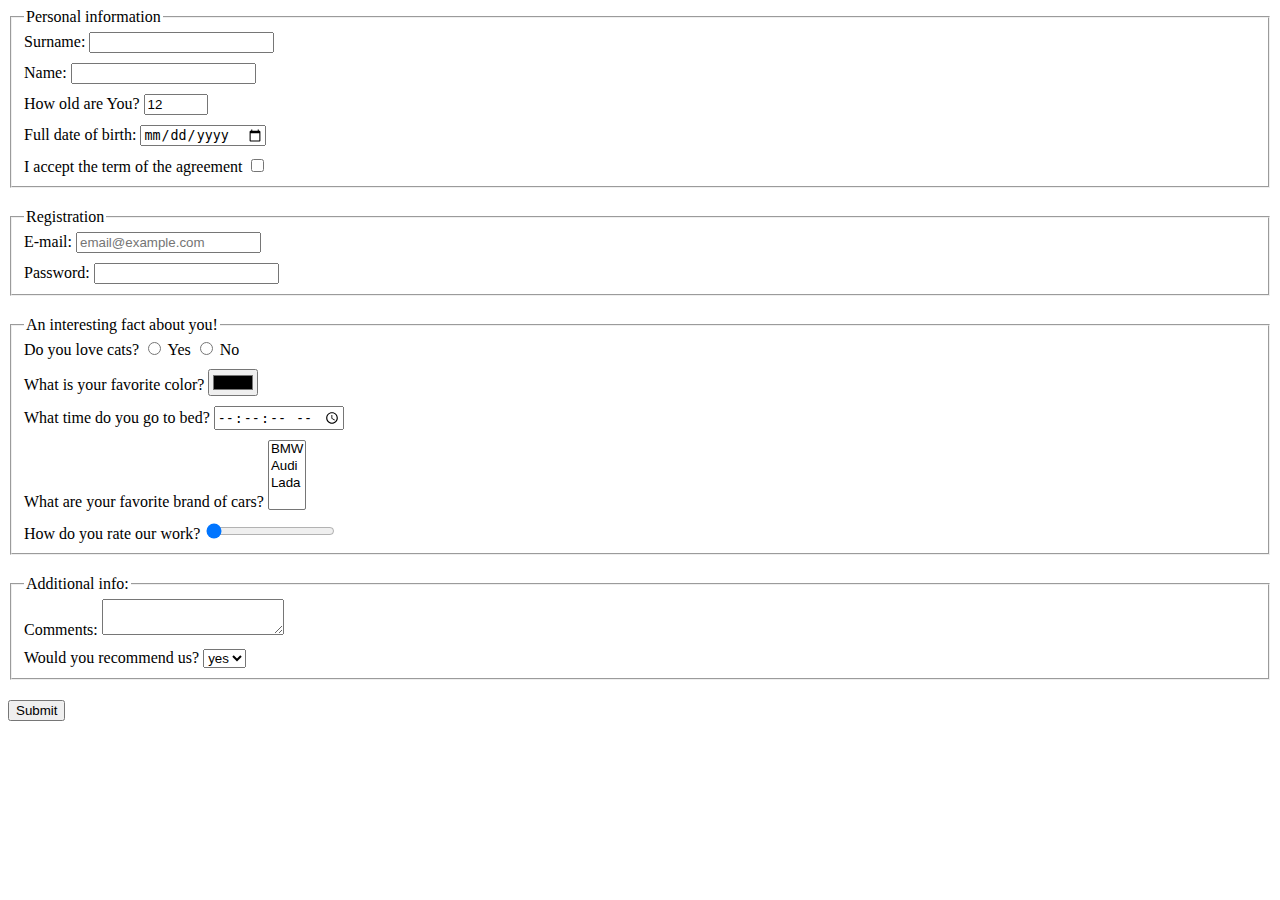
<file: index.html>
<!doctype html><html lang="en"><head><meta charset="UTF-8"><meta name="viewport" content="wth=device-wth, user-scalable=no, initial-scale=1.0, maximum-scale=1.0, minimum-scale=1.0"><meta http-equiv="X-UA-Compatible" content="ie=edge"><link rel="stylesheet" href="style.bd59eaff.css"><title>HTML Form</title><link rel="stylesheet" href="style.bd59eaff.css"></head><body> <form action="https://mate-academy-form-lesson.herokuapp.com/create-application" method="post"> <fieldset class="fieldset"> <legend>Personal information</legend> <label class="label"> Surname: <input type="text" name="lastName" autocomplete="off"> </label> <label class="label"> Name: <input type="text" name="firstName" autocomplete="off" minlength="2" maxlength="20"> </label> <label class="label"> How old are You? <input type="number" min="1" max="100" value="12" name="age"> </label> <label class="label"> Full date of birth: <input type="date" name="dateOfBirth"> </label> <label class="label"> I accept the term of the agreement <input type="checkbox" name="agreementAcceptance" required> </label> </fieldset> <fieldset class="fieldset"> <legend>Registration</legend> <label class="label"> E-mail: <input type="email" name="email" placeholder="email@example.com"> </label> <label class="label"> Password: <input type="password" name="password"> </label> </fieldset> <fieldset class="fieldset"> <legend>An interesting fact about you!</legend> <div class="label"> Do you love cats? <label> <input type="radio" name="hasCat" value="yes"> Yes </label> <label> <input type="radio" name="hasCat" value="no"> No </label> </div> <label class="label" for="color"> What is your favorite color? <input type="color" name="favoriteColor"> </label> <label class="label"> What time do you go to bed? <input type="time" name="goToBedTime" step="0000001"> </label> <label class="label"> What are your favorite brand of cars? <select name="favoriteCar" multiple> <option value="BMW">BMW</option> <option value="Audi">Audi</option> <option value="Lada">Lada</option> </select> </label> <label class="label"> How do you rate our work? <input type="range" name="ourWorkRate" value="0"> </label> </fieldset> <fieldset class="fieldset"> <legend>Additional info:</legend> <label class="label"> Comments: <textarea name="comment"></textarea> </label> <label class="label"> Would you recommend us? <select name="recommendation"> <option value="yes">yes</option> <option value="no">no</option> </select> </label> </fieldset> <button type="submit">Submit</button> </form> <script type="text/javascript" src="main.e97352c4.js"></script> </body></html>
</file>
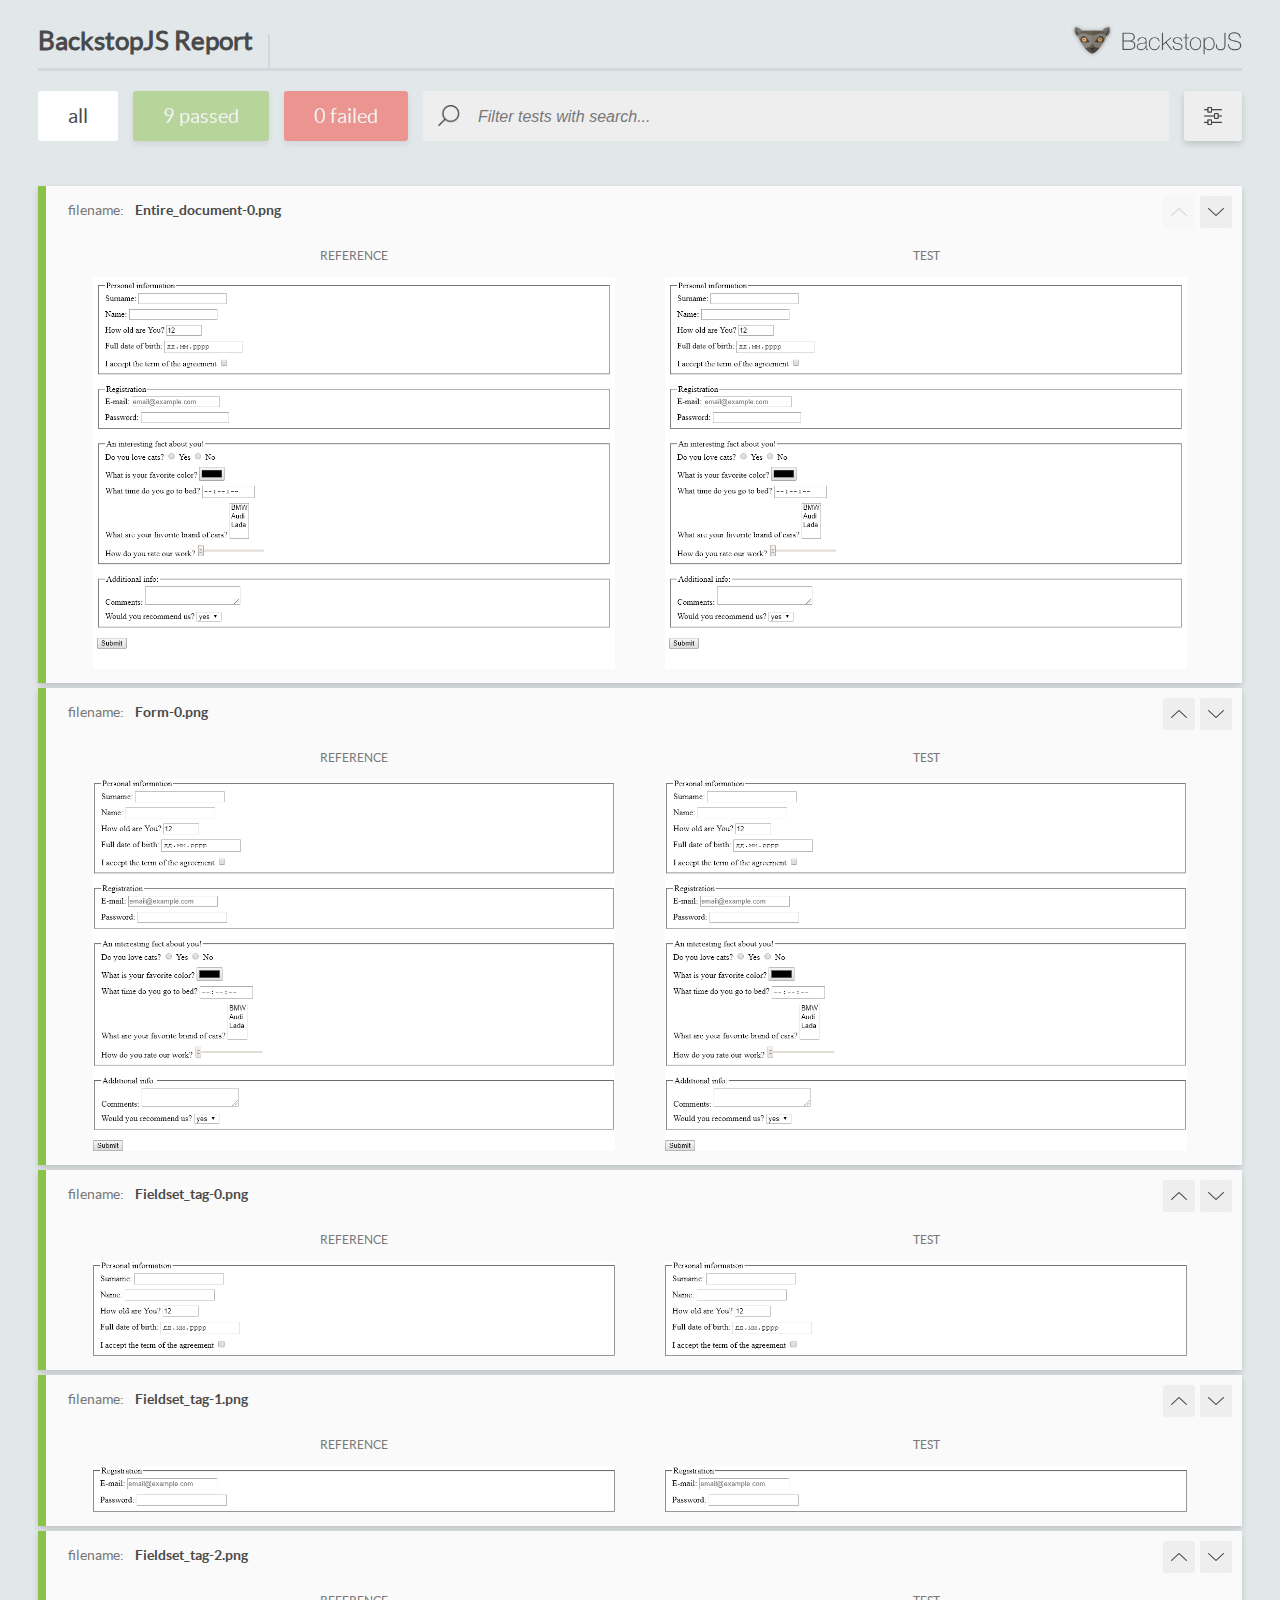
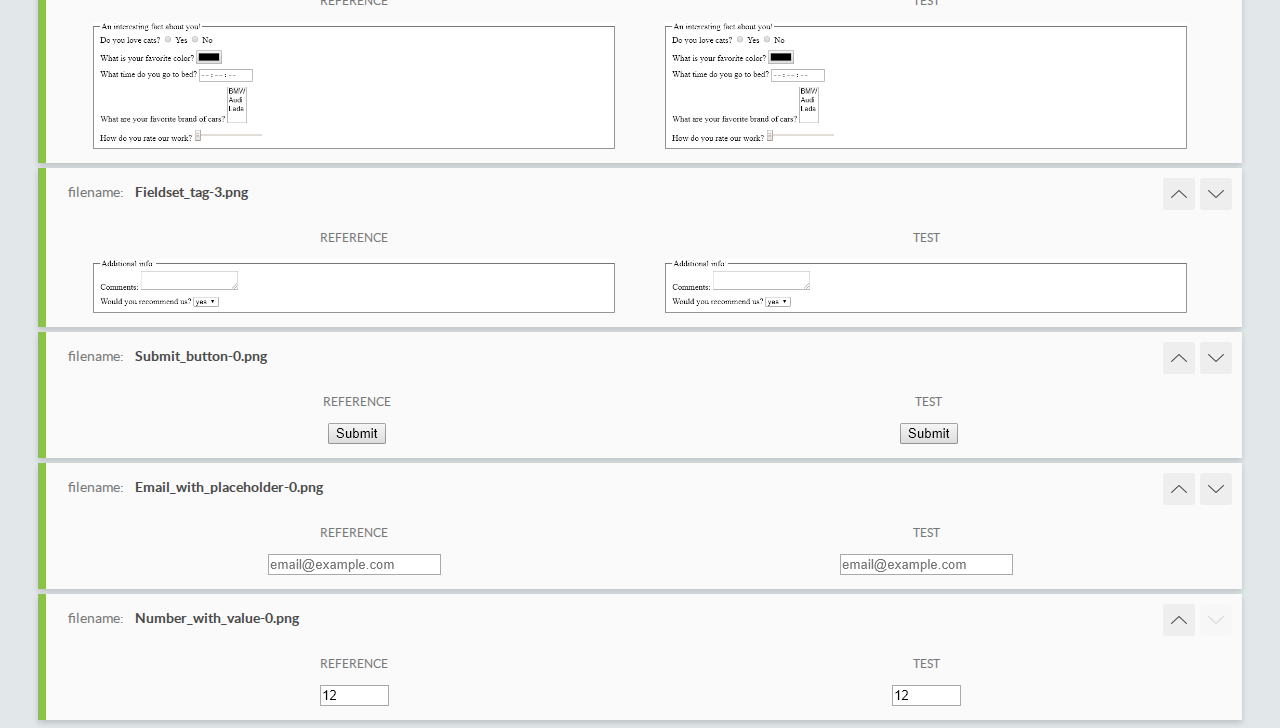
<file: report/html_report/index.html>
<!DOCTYPE html>
<html>
  <head>
    <meta charset="utf-8">
    <title>BackstopJS Report</title>

    <style>
      @font-face {
          font-family: 'latoregular';
          src: url('./assets/fonts/lato-regular-webfont.woff2') format('woff2'),
              url('./assets/fonts/lato-regular-webfont.woff') format('woff');
          font-weight: 400;
          font-style: normal;
      }
      @font-face {
          font-family: 'latobold';
          src: url('./assets/fonts/lato-bold-webfont.woff2') format('woff2'),
              url('./assets/fonts/lato-bold-webfont.woff') format('woff');
          font-weight: 700;
          font-style: normal;
      }

      .ReactModal__Body--open {
          overflow: hidden;
      }
      .ReactModal__Body--open .header {
        display: none;
      }

    </style>
  </head>
  <body style="background-color: #E2E7EA">
    <div id="root">

    </div>
    <script type="text/javascript">
      function report (report) { // eslint-disable-line no-unused-vars
        window.tests = report;
      }
    </script>
    <script type="text/javascript" src="config.js"></script>
    <script type="text/javascript" src="index_bundle.js"></script>
  </body>
</html>
</file>
<file: style.bd59eaff.css>
.label{display:block;margin-bottom:10px}.fieldset{margin-bottom:20px}.fieldset :last-child{margin-bottom:0}
/*# sourceMappingURL=style.bd59eaff.css.map */
</file>
